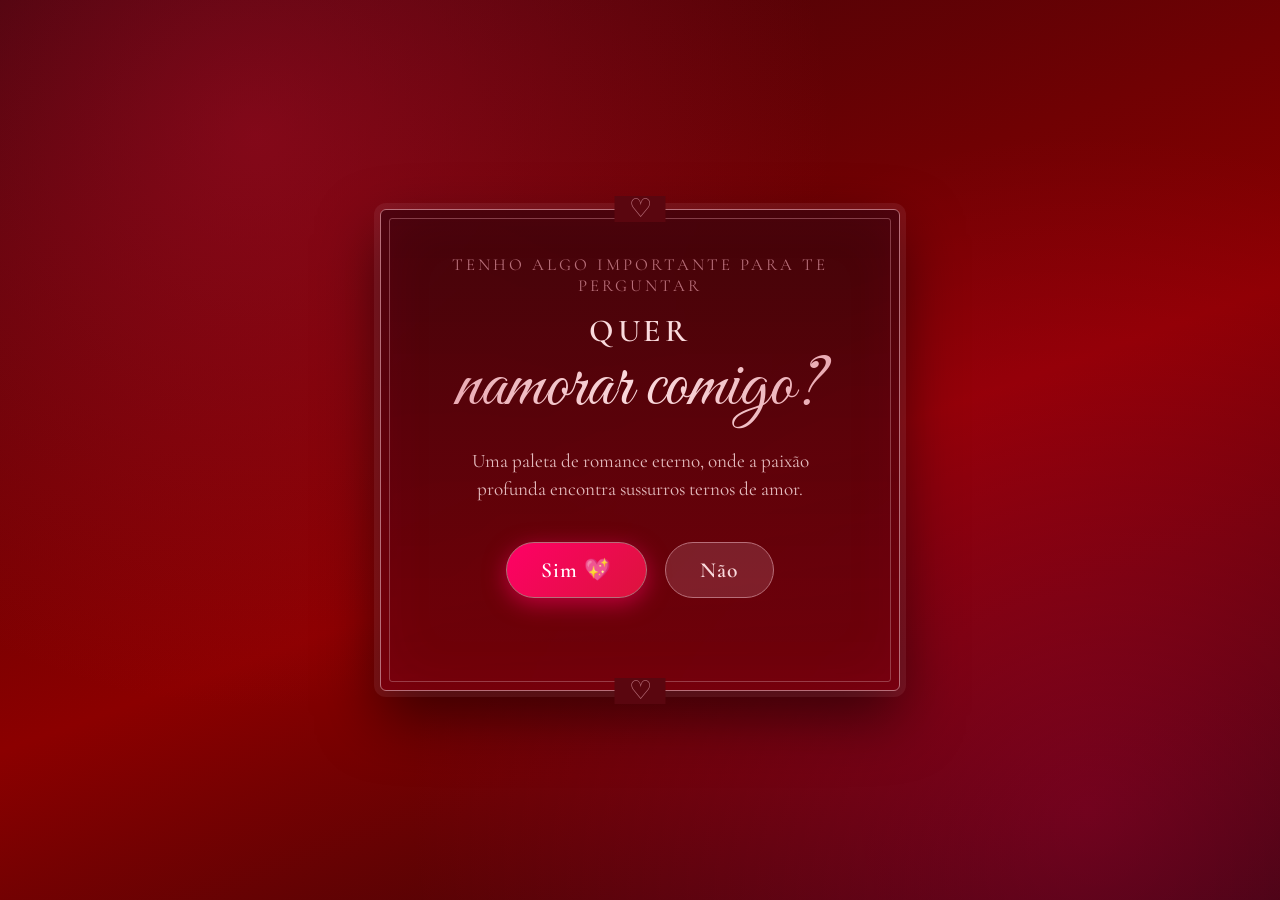
<file: index.html>
<!DOCTYPE html>
<html lang="pt-BR">
<head>
  <meta charset="UTF-8" />
  <meta name="viewport" content="width=device-width, initial-scale=1.0" />
  <title>Um pedido especial 💖</title>
  <link rel="preconnect" href="https://fonts.googleapis.com" />
  <link rel="preconnect" href="https://fonts.gstatic.com" crossorigin />
  <link href="https://fonts.googleapis.com/css2?family=Cormorant+Garamond:wght@400;600&family=Great+Vibes&display=swap" rel="stylesheet" />
  <link rel="stylesheet" href="style.css" />
</head>
<body>
  <div class="bg-hearts" id="bgHearts" aria-hidden="true"></div>

  <main class="card" id="card">
    <div class="ornament top">♡</div>

    <!-- Tela do pedido -->
    <section id="pedido" class="tela">
      <p class="eyebrow">Tenho algo importante para te perguntar</p>
      <h1 class="title">
        <span class="small">Quer</span>
        <span class="script">namorar comigo?</span>
      </h1>
      <p class="sub">Uma paleta de romance eterno, onde a paixão profunda encontra sussurros ternos de amor.</p>

      <div class="buttons" id="buttons">
        <button id="btnSim" class="btn btn-sim" type="button">Sim 💖</button>
        <button id="btnNao" class="btn btn-nao" type="button">Não</button>
      </div>
      <p class="dica" id="dica" aria-live="polite">&nbsp;</p>
    </section>

    <!-- Tela da resposta -->
    <section id="resposta" class="tela oculto" aria-live="polite">
      <div class="coracao-grande">💖</div>
      <h2 class="script grande">Eu sabia que você ia dizer sim!</h2>
      <p class="msg">
        A partir de hoje, meus dias têm um motivo a mais para sorrir.<br />
        Obrigado por aceitar escrever essa história comigo.
      </p>
      <div class="selo">Para sempre seu ♡</div>
      <button id="btnRepetir" class="btn-link" type="button">↺ ver de novo</button>
    </section>

    <div class="ornament bottom">♡</div>
  </main>

  <script src="script.js"></script>
</body>
</html>
</file>
<file: style.css>
:root {
  --velvet: #8B0000;
  --crimson: #DC143C;
  --blush: #FADADD;
  --rose-gold: #B76E79;
  --scarlet: #FF0066;
  --ink: #2a0508;
}

* { box-sizing: border-box; margin: 0; padding: 0; }

html, body { height: 100%; }

body {
  font-family: "Cormorant Garamond", Georgia, serif;
  color: var(--blush);
  background:
    radial-gradient(circle at 20% 15%, rgba(220, 20, 60, 0.35), transparent 45%),
    radial-gradient(circle at 85% 90%, rgba(255, 0, 102, 0.25), transparent 50%),
    linear-gradient(160deg, #3a0309 0%, var(--velvet) 55%, #2a0508 100%);
  display: flex;
  align-items: center;
  justify-content: center;
  padding: 20px;
  overflow: hidden;
  min-height: 100vh;
  min-height: 100dvh;
}

/* Corações de fundo */
.bg-hearts { position: fixed; inset: 0; pointer-events: none; overflow: hidden; z-index: 0; }

.float-heart {
  position: absolute;
  bottom: -40px;
  opacity: 0;
  animation: subir linear forwards;
  user-select: none;
}

@keyframes subir {
  0%   { transform: translateY(0) translateX(0) rotate(0deg); opacity: 0; }
  10%  { opacity: var(--op, 0.6); }
  100% { transform: translateY(-110vh) translateX(var(--drift, 30px)) rotate(var(--rot, 20deg)); opacity: 0; }
}

/* Cartão */
.card {
  position: relative;
  z-index: 1;
  width: min(92vw, 520px);
  padding: 44px 28px 40px;
  text-align: center;
  background: linear-gradient(180deg, rgba(60, 4, 10, 0.88), rgba(110, 0, 10, 0.82));
  border: 1.5px solid var(--rose-gold);
  border-radius: 6px;
  box-shadow:
    0 0 0 6px rgba(183, 110, 121, 0.15),
    0 25px 60px rgba(0, 0, 0, 0.55),
    inset 0 0 60px rgba(255, 0, 102, 0.08);
  backdrop-filter: blur(4px);
}

.card::before {
  content: "";
  position: absolute;
  inset: 8px;
  border: 1px solid rgba(183, 110, 121, 0.55);
  border-radius: 3px;
  pointer-events: none;
}

.ornament {
  position: absolute;
  left: 50%;
  transform: translateX(-50%);
  background: #5a060f;
  color: var(--rose-gold);
  font-size: 26px;
  padding: 0 14px;
  line-height: 1;
}
.ornament.top { top: -14px; }
.ornament.bottom { bottom: -14px; }

.tela { animation: entrar 0.8s ease both; }
.oculto { display: none; }

@keyframes entrar {
  from { opacity: 0; transform: translateY(14px) scale(0.98); }
  to   { opacity: 1; transform: none; }
}

.eyebrow {
  font-size: 1.05rem;
  letter-spacing: 0.18em;
  text-transform: uppercase;
  color: var(--rose-gold);
  margin-bottom: 18px;
}

.title { font-weight: 600; line-height: 1.05; margin-bottom: 18px; }
.title .small {
  display: block;
  font-size: 2rem;
  letter-spacing: 0.12em;
  text-transform: uppercase;
  color: var(--blush);
}

.script {
  font-family: "Great Vibes", cursive;
  font-weight: 400;
  color: var(--rose-gold);
  background: linear-gradient(90deg, #e6a0aa, var(--blush), #e6a0aa);
  -webkit-background-clip: text;
  background-clip: text;
  -webkit-text-fill-color: transparent;
}
.title .script { display: block; font-size: clamp(3rem, 14vw, 4.6rem); line-height: 1.1; }
.script.grande { font-size: clamp(2.4rem, 11vw, 3.6rem); line-height: 1.15; margin-bottom: 18px; }

.sub {
  font-size: 1.2rem;
  line-height: 1.5;
  color: rgba(250, 218, 221, 0.85);
  max-width: 380px;
  margin: 0 auto 34px;
}

/* Botões */
.buttons {
  display: flex;
  justify-content: center;
  align-items: center;
  gap: 18px;
  min-height: 64px;
}

.btn {
  font-family: inherit;
  font-size: 1.35rem;
  font-weight: 600;
  letter-spacing: 0.05em;
  padding: 14px 34px;
  border-radius: 999px;
  cursor: pointer;
  border: 1.5px solid var(--rose-gold);
  transition: transform 0.25s ease, box-shadow 0.25s ease, background 0.25s ease;
  -webkit-tap-highlight-color: transparent;
}

.btn-sim {
  color: #fff;
  background: linear-gradient(135deg, var(--scarlet), var(--crimson));
  box-shadow: 0 6px 22px rgba(255, 0, 102, 0.55);
  animation: pulsar 1.6s ease-in-out infinite;
  transform-origin: center;
}
.btn-sim:hover { box-shadow: 0 8px 30px rgba(255, 0, 102, 0.85); }
.btn-sim:active { transform: scale(0.95) !important; }

@keyframes pulsar {
  0%, 100% { filter: brightness(1); }
  50% { filter: brightness(1.15); }
}

.btn-nao {
  color: var(--blush);
  background: rgba(183, 110, 121, 0.28);
  user-select: none;
  touch-action: none;
}
.btn-nao.fugindo {
  position: fixed;
  z-index: 50;
  transition: left 0.28s cubic-bezier(.2, 1.3, .4, 1), top 0.28s cubic-bezier(.2, 1.3, .4, 1);
}

.dica {
  margin-top: 22px;
  min-height: 1.4em;
  font-size: 1.15rem;
  font-style: italic;
  color: var(--rose-gold);
}

/* Tela de resposta */
.coracao-grande {
  font-size: 4.5rem;
  animation: batida 1.1s ease-in-out infinite;
  filter: drop-shadow(0 0 18px rgba(255, 0, 102, 0.8));
  margin-bottom: 8px;
}
@keyframes batida {
  0%, 100% { transform: scale(1); }
  15% { transform: scale(1.22); }
  30% { transform: scale(1); }
  45% { transform: scale(1.15); }
}

.msg {
  font-size: 1.3rem;
  line-height: 1.6;
  color: var(--blush);
  margin-bottom: 26px;
}

.selo {
  display: inline-block;
  padding: 10px 26px;
  border: 1.5px solid var(--rose-gold);
  border-radius: 999px;
  color: var(--blush);
  background: rgba(183, 110, 121, 0.3);
  letter-spacing: 0.1em;
  font-size: 1.1rem;
}

.btn-link {
  display: block;
  margin: 22px auto 0;
  background: none;
  border: none;
  color: var(--rose-gold);
  font-family: inherit;
  font-size: 1rem;
  cursor: pointer;
  text-decoration: underline;
  text-underline-offset: 4px;
}

/* Explosão de corações */
.burst-heart {
  position: fixed;
  z-index: 100;
  pointer-events: none;
  will-change: transform, opacity;
  user-select: none;
}

@media (max-width: 420px) {
  .card { padding: 40px 18px 36px; }
  .title .small { font-size: 1.6rem; }
  .btn { padding: 12px 26px; font-size: 1.2rem; }
}

@media (prefers-reduced-motion: reduce) {
  .btn-sim, .coracao-grande { animation: none; }
}
</file>
